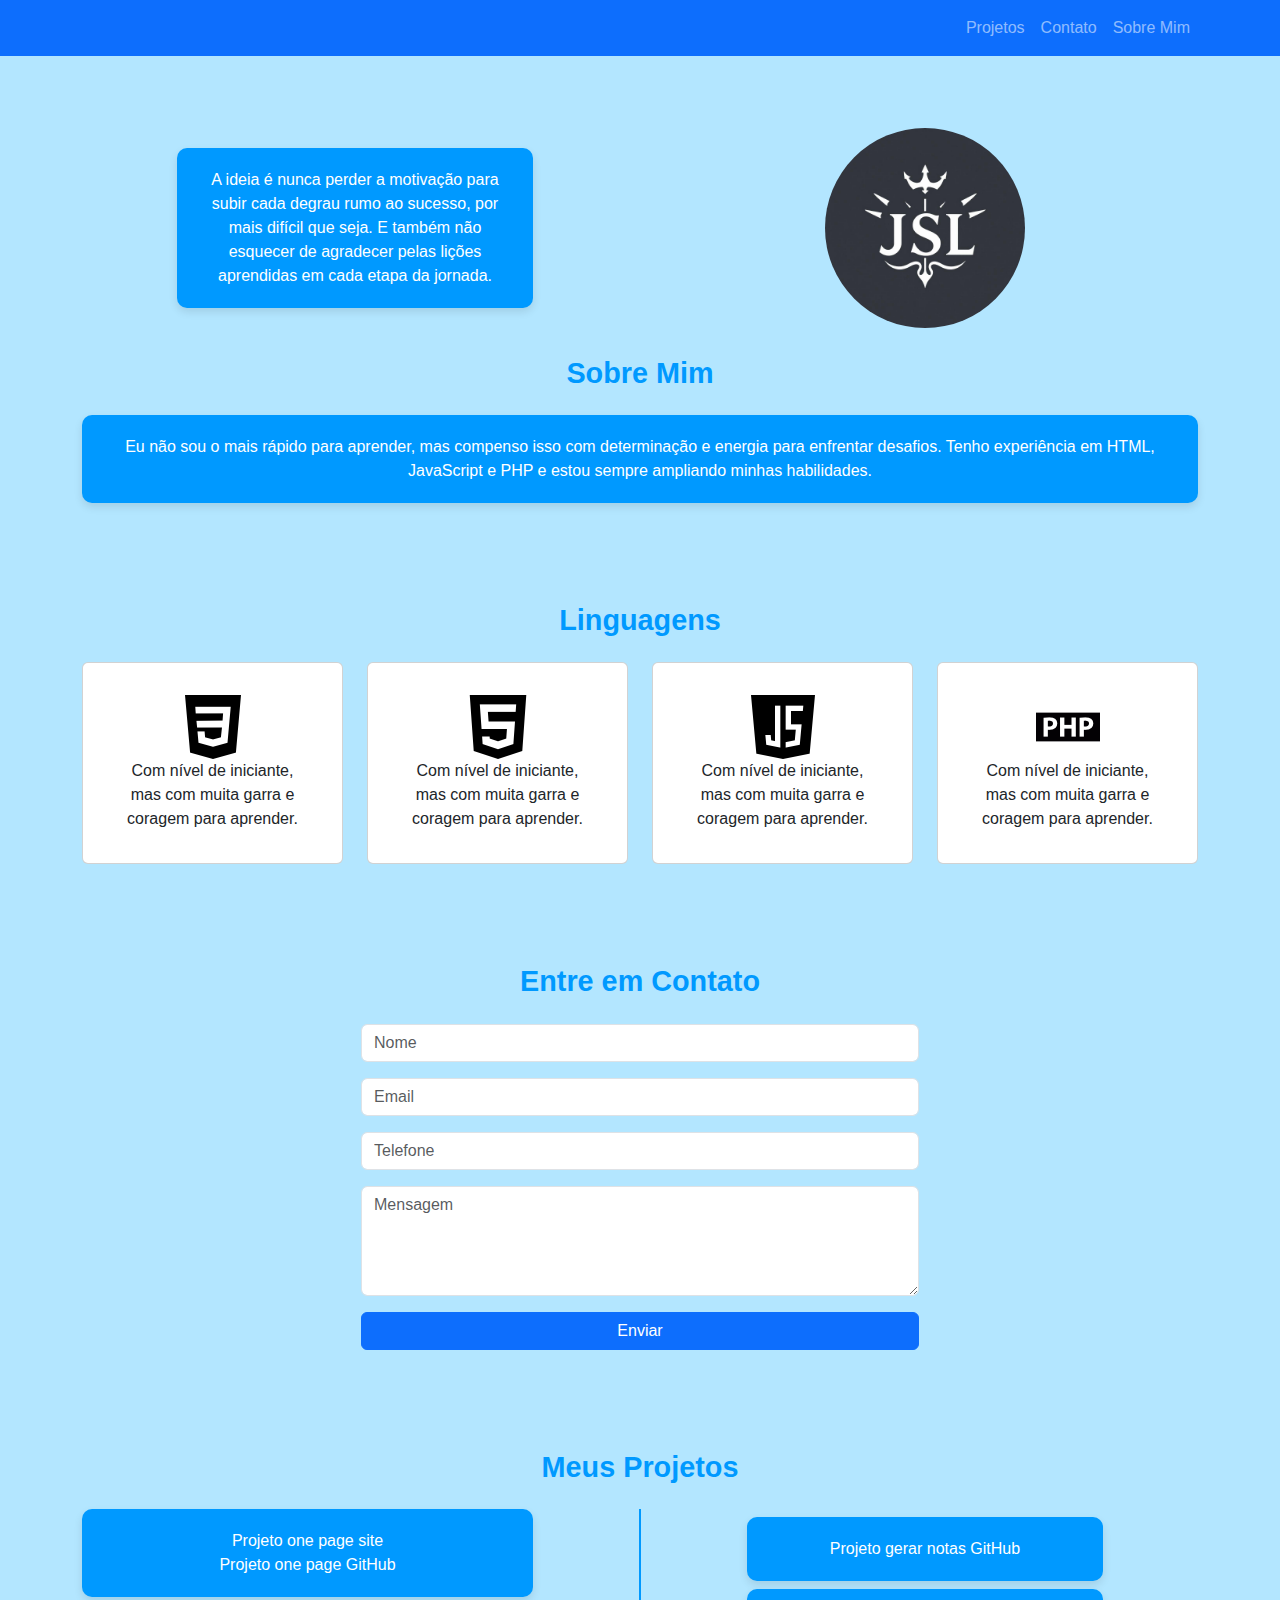
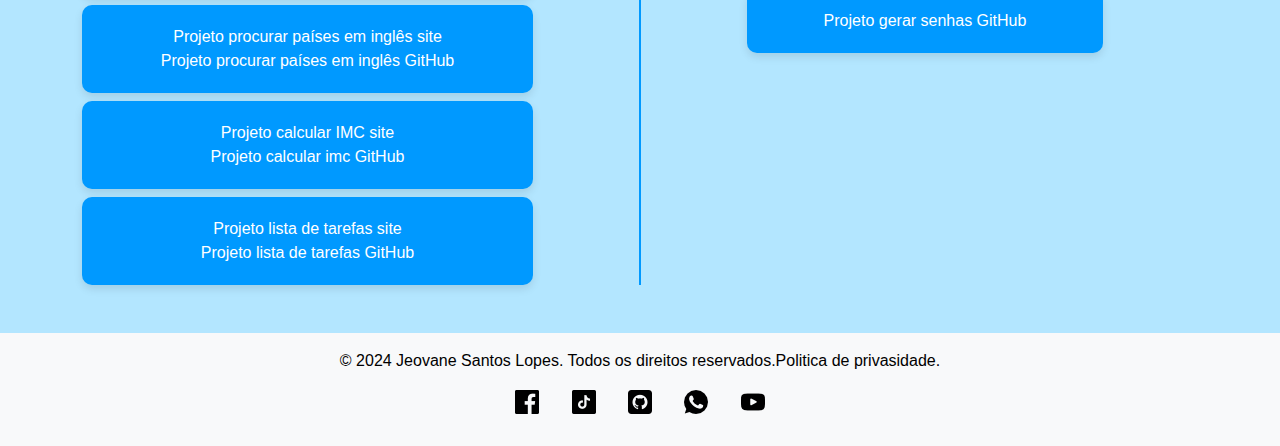
<file: index.html>
<!DOCTYPE html>
<html lang="pt-BR">
<head>
    <meta charset="UTF-8">
    <meta name="viewport" content="width=device-width, initial-scale=1.0">
    <title>Portfólio de Jeovane Santos Lopes</title>
    <link href="https://cdn.jsdelivr.net/npm/bootstrap@5.3.0-alpha1/dist/css/bootstrap.min.css" rel="stylesheet">
    <link rel="stylesheet" href="style.css">

    <!-- SEO -->
    <meta name="description" content="Portfólio pessoal de Jeovane Santos Lopes com projetos e habilidades em desenvolvimento web.">
    <meta name="author" content="Jeovane Santos Lopes">
    <meta name="keywords" content="portfólio, projetos, desenvolvimento web, HTML, JavaScript, PHP, curriculo" />
    <meta name="robots" content="index, follow"> 
    <link rel="canonical" href="https://meuportifoliojeo.netlify.app/" />

    <!-- Open Graph -->
    <meta property="og:url" content="https://meuportifoliojeo.netlify.app/" /> 
    <meta property="og:title" content="Portfólio de Jeovane Santos Lopes" /> 
    <meta property="og:image" content="img/og_image.jpg" /> 
    <meta property="og:description" content="Descubra os projetos e habilidades de Jeovane Santos Lopes, desenvolvedor técnico." />
    <meta property="og:type" content="website" />
    <meta property="og:locale" content="pt_BR" />

    <!-- Twitter Cards -->
    <meta name="twitter:card" content="summary_large_image" />
    <meta name="twitter:title" content="Portfólio de Jeovane Santos Lopes" />
    <meta name="twitter:description" content="Explore os projetos e competências de Jeovane Santos Lopes." />
    <meta name="twitter:image" content="img/og_image.jpg" />


    <meta name="adopt-website-id" content="121a79ad-fdda-4456-b664-ed813a57da82" />
    <script src="//tag.goadopt.io/injector.js?website_code=121a79ad-fdda-4456-b664-ed813a57da82" 
    class="adopt-injector"></script>

</head>

<!-- Google tag (gtag.js) -->
<script async src="https://www.googletagmanager.com/gtag/js?id=G-YYL3WJ3HX5"></script>
<script>
  window.dataLayer = window.dataLayer || [];
  function gtag(){dataLayer.push(arguments);}
  gtag('js', new Date());

  gtag('config', 'G-YYL3WJ3HX5');
</script>

<body>
    <!-- Navbar -->
    <nav class="navbar navbar-expand-lg fixed-top navbar-dark bg-primary">
        <div class="container">
            <button class="navbar-toggler" type="button" data-bs-toggle="collapse" data-bs-target="#navbarNav" aria-controls="navbarNav" aria-expanded="false" aria-label="Alternar navegação">
                <span class="navbar-toggler-icon"></span>
            </button>
            <div class="collapse navbar-collapse" id="navbarNav">
                <ul class="navbar-nav ms-auto">
                    <li class="nav-item"><a class="nav-link" href="#Projetos" aria-label="Ir para seção de Projetos">Projetos</a></li>
                    <li class="nav-item"><a class="nav-link" href="#Contato" aria-label="Ir para seção de Contato">Contato</a></li>
                    <li class="nav-item"><a class="nav-link" href="#Sobre" aria-label="Ir para seção Sobre Mim">Sobre Mim</a></li>
                </ul>
            </div>
        </div>
    </nav>

    <!-- inicio -->
    <section class="container my-5">
        <div class="row justify-content-around">
            <div class="col-md-4 align-self-center">
                <div class="box1">
                    A ideia é nunca perder a motivação para subir cada degrau rumo ao sucesso, por mais difícil que seja. E também não esquecer de agradecer pelas lições aprendidas em cada etapa da jornada.
                </div>
            </div>
            <div class="col-md-4 text-center">
                <img src="img/image0_0.jpg" alt="Foto de apresentação" loading="lazy" style="max-width: 200px; border-radius: 100%;">
            </div>
        </div>
        <!-- Sobre Mim -->
        <div class="text-center mt-4" id="Sobre">
            <div class="section-title">Sobre Mim</div>
            <div class="box1">
                Eu não sou o mais rápido para aprender, mas compenso isso com determinação e energia para enfrentar desafios. Tenho experiência em HTML, JavaScript e PHP e estou sempre ampliando minhas habilidades.
            </div>
        </div>
    </section>

    <!--cartoes-->
    <div class="container my-5">
        <div class="section-title">Linguagens</div>
        <div class="row justify-content-center g-4">
            <div class="col-md-3">
                <div class="card text-center p-3">
                    <div class="card-body">
                        <img src="img/css-3.png" alt="Ícone CSS" title="CSS" loading="lazy">
                        <p class="card-text">Com nível de iniciante, mas com muita garra e coragem para aprender.</p>
                    </div>
                </div>
            </div>
            <div class="col-md-3">
                <div class="card text-center p-3">
                    <div class="card-body">
                        <img src="img/html.png" alt="Ícone HTML" title="HTML" loading="lazy">
                        <p class="card-text">Com nível de iniciante, mas com muita garra e coragem para aprender.</p>
                    </div>
                </div>
            </div>
            <div class="col-md-3">
                <div class="card text-center p-3">
                    <div class="card-body">
                        <img src="img/script-java.png" alt="Ícone JavaScript" title="JavaScript" loading="lazy">
                        <p class="card-text">Com nível de iniciante, mas com muita garra e coragem para aprender.</p>
                    </div>
                </div>
            </div>
            <div class="col-md-3">
                <div class="card text-center p-3">
                    <div class="card-body">
                        <img src="img/logo-php.png" alt="Ícone PHP" title="PHP" loading="lazy">
                        <p class="card-text">Com nível de iniciante, mas com muita garra e coragem para aprender.</p>
                    </div>
                </div>
            </div>
        </div>
    </div>

    <!-- formulario -->
    <section class="container my-5" id="Contato">
        <div class="section-title">Entre em Contato</div>
        <form id="contactForm" class="d-flex flex-column align-items-center">
            <div class="mb-3 col-md-6">
                <input type="text" class="form-control" id="nome" placeholder="Nome" required>
            </div>
            <div class="mb-3 col-md-6">
                <input type="email" class="form-control" id="email" placeholder="Email" required>
            </div>
            <div class="mb-3 col-md-6">
                <input type="tel" class="form-control" id="telefone" placeholder="Telefone" required>
            </div>
            <div class="mb-3 col-md-6">
                <textarea class="form-control" id="mensagem" rows="4" placeholder="Mensagem" required></textarea>
            </div>
            <button type="submit" class="btn btn-primary w-50" onclick="enviarWhatsApp()">Enviar</button>
        </form>
    </section>

    <!-- Projetos -->
    <section class="container my-5" id="Projetos">
        <div class="section-title">Meus Projetos</div>
        <div class="row">
            <div class="col-md-5">
                <div class="box">
                    <a href="https://primeirodemuitos.netlify.app" target="_blank" rel="noopener noreferrer" aria-label="Projeto one page">Projeto one page site</a>
                    <br>
                    <a href="https://github.com/jeovanesl/SiteOnePage.git" target="_blank" rel="noopener noreferrer" aria-label="Projeto one page">Projeto one page GitHub</a>
                </div>
                <div class="box my-2">
                    <a href="https://prucurarpaises.netlify.app" target="_blank" rel="noopener noreferrer" aria-label="Projeto procurar países em inglês">Projeto procurar países em inglês site</a>
                    <br>
                    <a href="https://github.com/jeovanesl/desafio-procurador-de-paises.git" target="_blank" rel="noopener noreferrer" aria-label="Projeto procurar países em inglês">Projeto procurar países em inglês GitHub</a>
                </div>
                <div class="box my-2">
                    <a href="https://calcular-imc-3-0.netlify.app" target="_blank" rel="noopener noreferrer" aria-label="Projeto calcular IMC">Projeto calcular IMC site</a>
                    <br>
                    <a href="https://github.com/jeovanesl/Imc-calculadora.git">Projeto calcular imc GitHub</a>
                </div>
                <div class="box">
                    <a href="https://tarefas3.netlify.app" target="_blank" rel="noopener noreferrer" aria-label="Projeto lista de tarefas">Projeto lista de tarefas site</a>
                    <br>
                    <a href="https://github.com/jeovanesl/lista-de-tarefa.git" target="_blank" rel="noopener noreferrer" aria-label="Projeto lista de tarefas">Projeto lista de tarefas GitHub</a>
                </div>
            </div>
            <div class="col-md-2 d-flex justify-content-center">
                <div class="line-divider"></div>
            </div>
            <div class="col-md-4">
                <div class="box my-2">
                    <a href="https://github.com/jeovanesl/gerenciadors_de_notas.git" target="_blank" rel="noopener noreferrer" aria-label="Projeto gerar notas">Projeto gerar notas GitHub</a>
                </div>
                <div class="box my-2">
                    <a href="https://github.com/jeovanesl/gerador-de-senha.git" target="_blank" rel="noopener noreferrer" aria-label="Projeto gerar senhas">Projeto gerar senhas GitHub</a>
                </div>
            </div>
        </div>
    </section>

    <!-- Footer -->
    <footer class="bg-light text-center py-3" id="rodape">
        <p>&copy; 2024 Jeovane Santos Lopes. Todos os direitos reservados.<a href="politica_de_privasidade.html" style="text-decoration: none; color: black;">Politica de privasidade.</a></p>
        
        <ul class="list-inline">
            <li class="list-inline-item">
                <a href="https://www.facebook.com/share/1B4hVCWNZR/" target="_blank" rel="noopener noreferrer" aria-label="Facebook" title="Acesse meu Facebook"><img src="img/logotipo-do-aplicativo-do-facebook.png" alt="Facebook" loading="lazy"></a>
            </li>
            <li class="list-inline-item">
                <a href="https://www.tiktok.com/@jeovanelopes02?_t=8sGnScqsnSf&_r=1" target="_blank" rel="noopener noreferrer" aria-label="TikTok" title="Acesse meu tiktok"><img src="img/tiktok.png" alt="TikTok" loading="lazy"></a>
            </li>
            <li class="list-inline-item">
                <a href="https://github.com/jeovanesl" target="_blank" rel="noopener noreferrer" aria-label="GitHub" title="Acesse meu GitHub"><img src="img/github.png" alt="GitHub" loading="lazy"></a>
            </li>
            <li class="list-inline-item">
                <a href="https://api.whatsapp.com/send?phone=5575999105877" target="_blank" rel="noopener noreferrer" aria-label="WhatsApp" title="Acesse meu WhatsApp"><img src="img/whatsapp.png" alt="WhatsApp" loading="lazy"></a>
            </li>
            <li class="list-inline-item">
                <a href="https://www.youtube.com/@jslgamer62" target="_blank" rel="noopener noreferrer" aria-label="YouTube" title="Acesse meu YouTube"><img src="img/youtube.png" alt="YouTube" loading="lazy"></a>
            </li>
        </ul>
    </footer>

    <!-- Plugins -->
    <div vw class="enabled">
        <div vw-access-button class="active"></div>
        <div vw-plugin-wrapper>
            <div class="vw-plugin-top-wrapper"></div>
        </div>
    </div>
    <script src="https://vlibras.gov.br/app/vlibras-plugin.js"></script>
    <script>
        new window.VLibras.Widget('https://vlibras.gov.br/app');
    </script>
    <script src="https://cdn.jsdelivr.net/npm/bootstrap@5.3.0-alpha1/dist/js/bootstrap.bundle.min.js"></script>
</body>
</html>
</file>
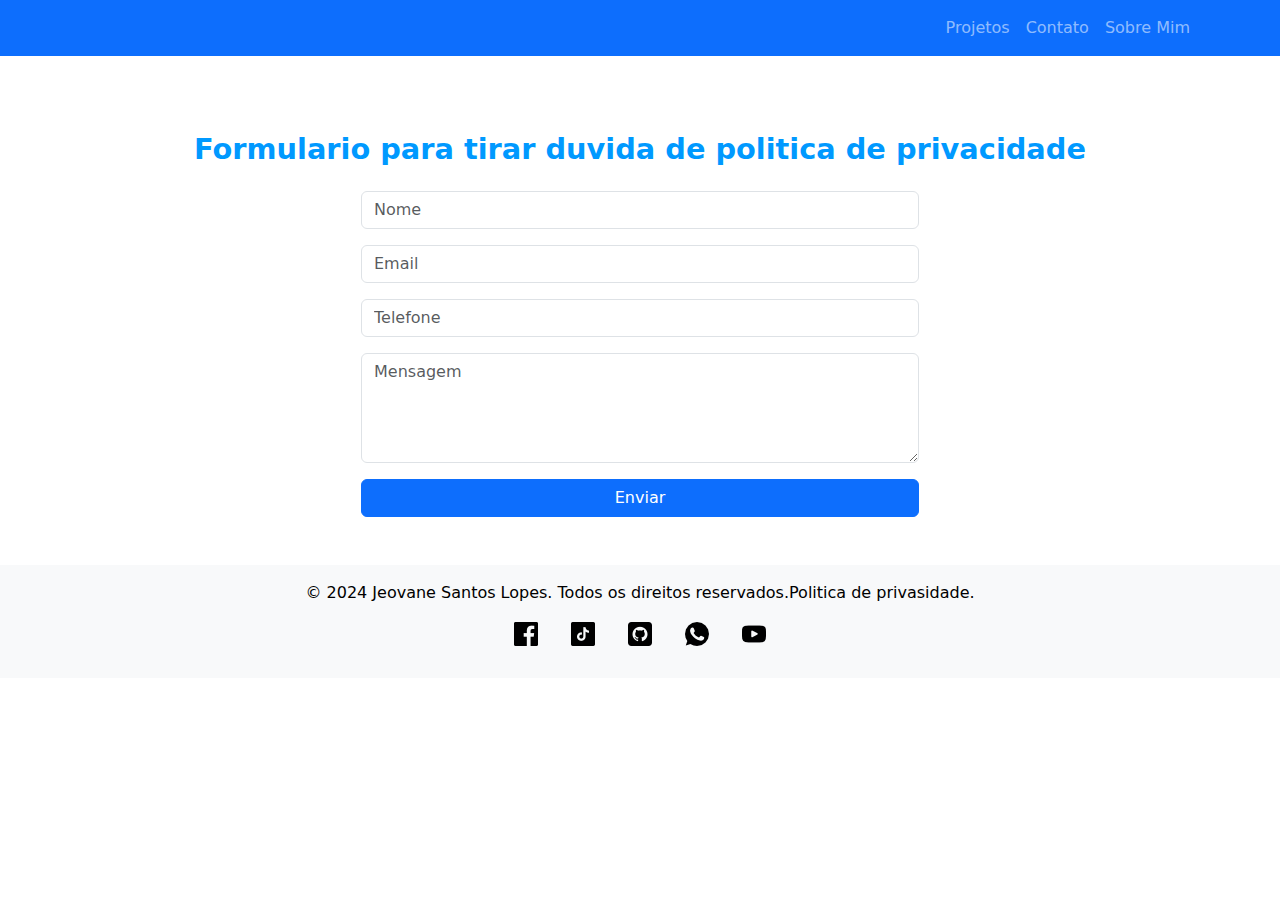
<file: formulario.html>
<!DOCTYPE html>
<html lang="pt-BR">
<head>
    <meta charset="UTF-8">
    <meta name="viewport" content="width=device-width, initial-scale=1.0">
    <link rel="stylesheet" href="style.css">
    <link href="https://cdn.jsdelivr.net/npm/bootstrap@5.3.0-alpha1/dist/css/bootstrap.min.css" rel="stylesheet">
    <title>formulario</title>
</head>
<body>
    <nav class="navbar navbar-expand-lg fixed-top navbar-dark bg-primary">
        <div class="container">
            <button class="navbar-toggler" type="button" data-bs-toggle="collapse" data-bs-target="#navbarNav" aria-controls="navbarNav" aria-expanded="false" aria-label="Alternar navegação">
                <span class="navbar-toggler-icon"></span>
            </button>
            <div class="collapse navbar-collapse" id="navbarNav">
                <ul class="navbar-nav ms-auto">
                    <li class="nav-item"><a class="nav-link" href="index.html#Projetos" aria-label="Ir para seção de Projetos">Projetos</a></li>
                    <li class="nav-item"><a class="nav-link" href="index.html#Contato" aria-label="Ir para seção de Contato">Contato</a></li>
                    <li class="nav-item"><a class="nav-link" href="index.html#Sobre" aria-label="Ir para seção Sobre Mim">Sobre Mim</a></li>
                </ul>
            </div>
        </div>
    </nav>
 
    <section class="container my-5" id="Contato">
        <div class="section-title">Formulario para tirar duvida de politica de privacidade</div>
        <form id="contactForm" class="d-flex flex-column align-items-center">
            <div class="mb-3 col-md-6">
                <input type="text" class="form-control" id="nome" placeholder="Nome" required>
            </div>
            <div class="mb-3 col-md-6">
                <input type="email" class="form-control" id="email" placeholder="Email" required>
            </div>
            <div class="mb-3 col-md-6">
                <input type="tel" class="form-control" id="telefone" placeholder="Telefone" required>
            </div>
            <div class="mb-3 col-md-6">
                <textarea class="form-control" id="mensagem" rows="4" placeholder="Mensagem" required></textarea>
            </div>
            <button type="submit" class="btn btn-primary w-50" onclick="enviarWhatsApp()">Enviar</button>
        </form>
    </section>

        <!-- Footer -->
        <footer class="bg-light text-center py-3" id="rodape">
            <p>&copy; 2024 Jeovane Santos Lopes. Todos os direitos reservados.<a href="politica_de_privasidade.html" style="text-decoration: none; color: black;">Politica de privasidade.</a></p>
            <ul class="list-inline">
                <li class="list-inline-item">
                    <a href="https://www.facebook.com/share/1B4hVCWNZR/" target="_blank" rel="noopener noreferrer" aria-label="Facebook" title="Acesse meu Facebook"><img src="img/logotipo-do-aplicativo-do-facebook.png" alt="Facebook" loading="lazy"></a>
                </li>
                <li class="list-inline-item">
                    <a href="https://www.tiktok.com/@jeovanelopes02?_t=8sGnScqsnSf&_r=1" target="_blank" rel="noopener noreferrer" aria-label="TikTok" title="Acesse meu tiktok"><img src="img/tiktok.png" alt="TikTok" loading="lazy"></a>
                </li>
                <li class="list-inline-item">
                    <a href="https://github.com/jeovanesl" target="_blank" rel="noopener noreferrer" aria-label="GitHub" title="Acesse meu GitHub"><img src="img/github.png" alt="GitHub" loading="lazy"></a>
                </li>
                <li class="list-inline-item">
                    <a href="https://api.whatsapp.com/send?phone=5575999105877" target="_blank" rel="noopener noreferrer" aria-label="WhatsApp" title="Acesse meu WhatsApp"><img src="img/whatsapp.png" alt="WhatsApp" loading="lazy"></a>
                </li>
                <li class="list-inline-item">
                    <a href="https://www.youtube.com/@jslgamer62" target="_blank" rel="noopener noreferrer" aria-label="YouTube" title="Acesse meu YouTube"><img src="img/youtube.png" alt="YouTube" loading="lazy"></a>
                </li>
            </ul>
        </footer>
    
    <script src="https://cdn.jsdelivr.net/npm/bootstrap@5.3.0-alpha1/dist/js/bootstrap.bundle.min.js"></script>
    <script src="funcion.js"></script>
</body>
</html>
</file>
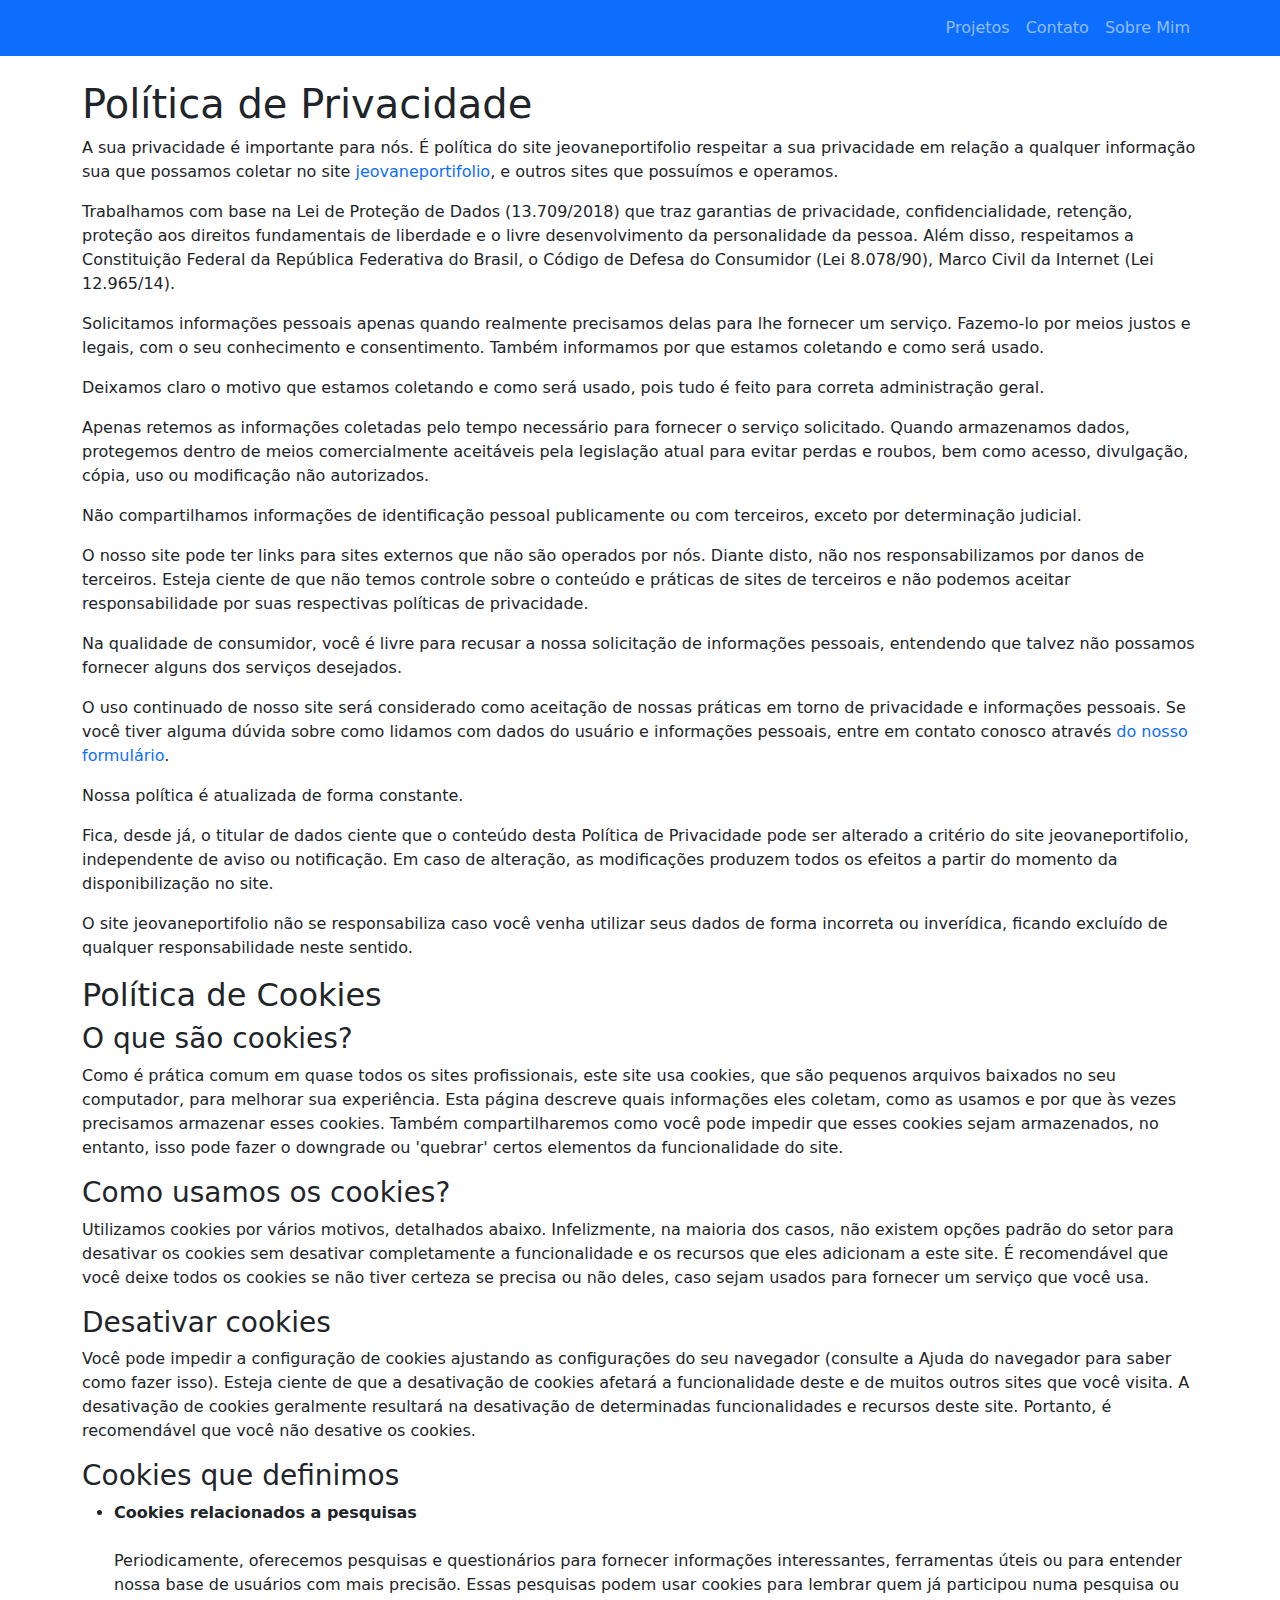
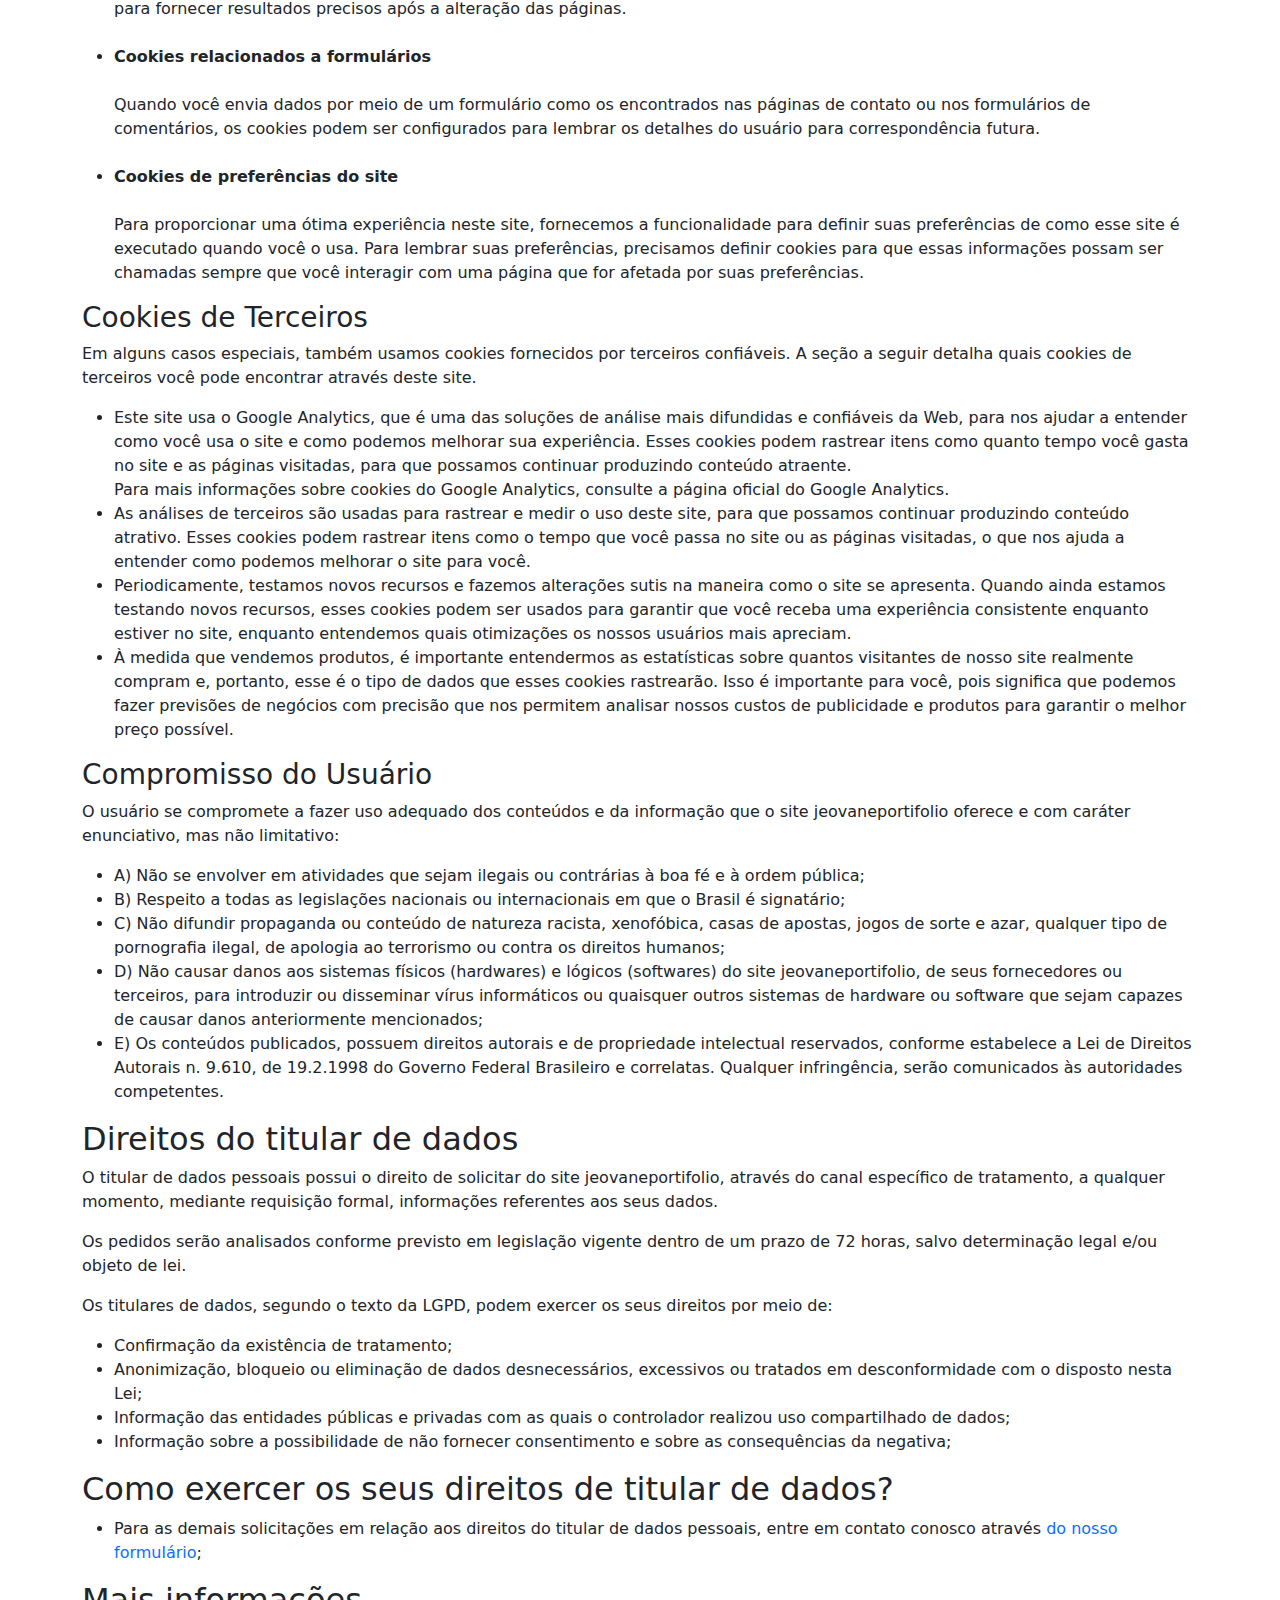
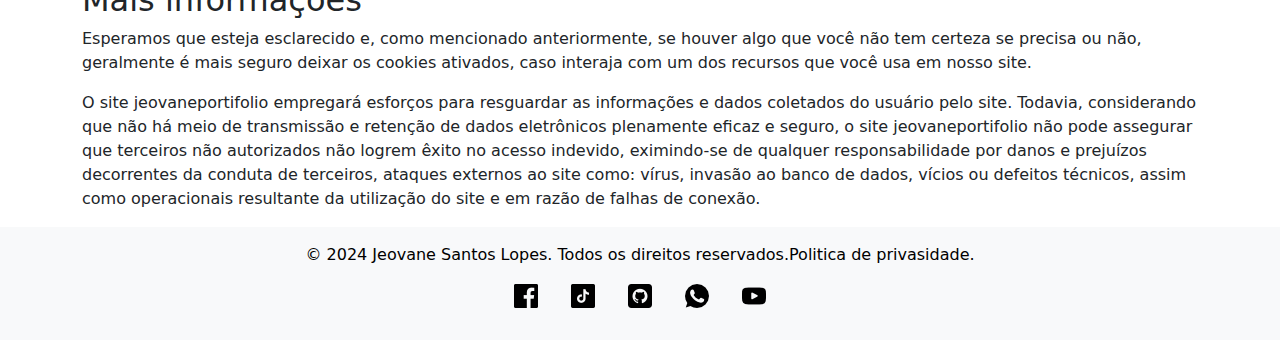
<file: politica_de_privasidade.html>
<!DOCTYPE html>
<html lang="pt-BR">
<head>
    <meta charset="UTF-8">
    <meta name="viewport" content="width=device-width, initial-scale=1.0">
    <link rel="stylesheet" href="style.css">
    <link href="https://cdn.jsdelivr.net/npm/bootstrap@5.3.0-alpha1/dist/css/bootstrap.min.css" rel="stylesheet">
    <title>politica de privasidade de dados</title>
</head>
<body>
        <!-- Navbar -->
        <nav class="navbar navbar-expand-lg fixed-top navbar-dark bg-primary">
            <div class="container">
                <button class="navbar-toggler" type="button" data-bs-toggle="collapse" data-bs-target="#navbarNav" aria-controls="navbarNav" aria-expanded="false" aria-label="Alternar navegação">
                    <span class="navbar-toggler-icon"></span>
                </button>
                <div class="collapse navbar-collapse" id="navbarNav">
                    <ul class="navbar-nav ms-auto">
                        <li class="nav-item"><a class="nav-link" href="index.html#Projetos" aria-label="Ir para seção de Projetos">Projetos</a></li>
                        <li class="nav-item"><a class="nav-link" href="index.html#Contato" aria-label="Ir para seção de Contato">Contato</a></li>
                        <li class="nav-item"><a class="nav-link" href="index.html#Sobre" aria-label="Ir para seção Sobre Mim">Sobre Mim</a></li>
                    </ul>
                </div>
            </div>
        </nav>

    <div class="container" >
        <h1>Política de Privacidade</h1>

<p>A sua privacidade é importante para nós. É política do site jeovaneportifolio respeitar a sua privacidade em relação a qualquer informação sua que possamos coletar no site <a href="https://jeovaneportifolio.netlify.app/" target="_blank" rel="noopener" style="text-decoration: none;">jeovaneportifolio</a>, e outros sites que possuímos e operamos.</p>

<p>Trabalhamos com base na Lei de Proteção de Dados (13.709/2018) que traz garantias de privacidade, confidencialidade, retenção, proteção aos direitos fundamentais de liberdade e  o livre desenvolvimento da personalidade da pessoa. Além disso, respeitamos a Constituição Federal da República Federativa do Brasil, o Código de Defesa do Consumidor (Lei 8.078/90), Marco Civil da Internet (Lei 12.965/14).<p>

<p>Solicitamos informações pessoais apenas quando realmente precisamos delas para lhe fornecer um serviço. Fazemo-lo por meios justos e legais, com o seu conhecimento e consentimento. Também informamos por que estamos coletando e como será usado.</p>

<p>Deixamos claro o motivo que estamos coletando e como será usado, pois tudo é feito para correta administração geral.</p>

<p>Apenas retemos as informações coletadas pelo tempo necessário para fornecer o serviço solicitado. Quando armazenamos dados, protegemos dentro de meios comercialmente aceitáveis pela legislação atual ​​para evitar perdas e roubos, bem como acesso, divulgação, cópia, uso ou modificação não autorizados.</p>

<p>Não compartilhamos informações de identificação pessoal publicamente ou com terceiros, exceto por determinação judicial.</p>

<p>O nosso site pode ter links para sites externos que não são operados por nós. Diante disto, não nos responsabilizamos por danos de terceiros. Esteja ciente de que não temos controle sobre o conteúdo e práticas de sites de terceiros e não podemos aceitar responsabilidade por suas respectivas políticas de privacidade.</p>

<p>Na qualidade de consumidor, você é livre para recusar a nossa solicitação de informações pessoais, entendendo que talvez não possamos fornecer alguns dos serviços desejados.</p>

<p>O uso continuado de nosso site será considerado como aceitação de nossas práticas em torno de privacidade e informações pessoais. Se você tiver alguma dúvida sobre como lidamos com dados do usuário e informações pessoais, entre em contato conosco através <a href=https://jeovaneportifolio.netlify.app/formulario target="_blank" style="text-decoration: none;">do nosso formulário</a>.</p>

<p>Nossa política é atualizada de forma constante.</p>

<p>Fica, desde já, o titular de dados ciente que o conteúdo desta Política de Privacidade pode ser alterado a critério do site jeovaneportifolio, independente de aviso ou notificação.  Em caso de alteração, as modificações produzem todos os efeitos a partir do momento da disponibilização no site. </p>

<p>O site jeovaneportifolio não se responsabiliza caso você venha utilizar seus dados de forma incorreta ou inverídica, ficando excluído de qualquer responsabilidade neste sentido.</p>

<h2>Política de Cookies</h2>

<h3>O que são cookies?</h3>
<p>Como é prática comum em quase todos os sites profissionais, este site usa cookies, que são pequenos arquivos baixados no seu computador, para melhorar sua experiência. Esta página descreve quais informações eles coletam, como as usamos e por que às vezes precisamos armazenar esses cookies. Também compartilharemos como você pode impedir que esses cookies sejam armazenados, no entanto, isso pode fazer o downgrade ou 'quebrar' certos elementos da funcionalidade do site.</p>

<h3>Como usamos os cookies?</h3>
<p>Utilizamos cookies por vários motivos, detalhados abaixo. Infelizmente, na maioria dos casos, não existem opções padrão do setor para desativar os cookies sem desativar completamente a funcionalidade e os recursos que eles adicionam a este site. É recomendável que você deixe todos os cookies se não tiver certeza se precisa ou não deles, caso sejam usados ​​para fornecer um serviço que você usa.</p>

<h3>Desativar cookies</h3>
<p>Você pode impedir a configuração de cookies ajustando as configurações do seu navegador (consulte a Ajuda do navegador para saber como fazer isso). Esteja ciente de que a desativação de cookies afetará a funcionalidade deste e de muitos outros sites que você visita. A desativação de cookies geralmente resultará na desativação de determinadas funcionalidades e recursos deste site. Portanto, é recomendável que você não desative os cookies.</p>

<h3>Cookies que definimos</h3>
<ul>



<li><strong>Cookies relacionados a pesquisas</strong><br><br>Periodicamente, oferecemos pesquisas e questionários para fornecer informações interessantes, ferramentas úteis ou para entender nossa base de usuários com mais precisão. Essas pesquisas podem usar cookies para lembrar quem já participou numa pesquisa ou para fornecer resultados precisos após a alteração das páginas.<br><br></li>

<li><strong>Cookies relacionados a formulários</strong><br><br>Quando você envia dados por meio de um formulário como os encontrados nas páginas de contato ou nos formulários de comentários, os cookies podem ser configurados para lembrar os detalhes do usuário para correspondência futura.<br><br></li>

<li><strong>Cookies de preferências do site</strong><br><br>Para proporcionar uma ótima experiência neste site, fornecemos a funcionalidade para definir suas preferências de como esse site é executado quando você o usa. Para lembrar suas preferências, precisamos definir cookies para que essas informações possam ser chamadas sempre que você interagir com uma página que for afetada por suas preferências.<br></li>
</ul>

<h3>Cookies de Terceiros</h3>
<p>Em alguns casos especiais, também usamos cookies fornecidos por terceiros confiáveis. A seção a seguir detalha quais cookies de terceiros você pode encontrar através deste site.</p>
<ul>

<li>Este site usa o Google Analytics, que é uma das soluções de análise mais difundidas e confiáveis ​​da Web, para nos ajudar a entender como você usa o site e como podemos melhorar sua experiência. Esses cookies podem rastrear itens como quanto tempo você gasta no site e as páginas visitadas, para que possamos continuar produzindo conteúdo atraente.<br>Para mais informações sobre cookies do Google Analytics, consulte a página oficial do Google Analytics.</li>

<li>As análises de terceiros são usadas para rastrear e medir o uso deste site, para que possamos continuar produzindo conteúdo atrativo. Esses cookies podem rastrear itens como o tempo que você passa no site ou as páginas visitadas, o que nos ajuda a entender como podemos melhorar o site para você.</li>

<li>Periodicamente, testamos novos recursos e fazemos alterações sutis na maneira como o site se apresenta. Quando ainda estamos testando novos recursos, esses cookies podem ser usados ​​para garantir que você receba uma experiência consistente enquanto estiver no site, enquanto entendemos quais otimizações os nossos usuários mais apreciam.</li>

<li>À medida que vendemos produtos, é importante entendermos as estatísticas sobre quantos visitantes de nosso site realmente compram e, portanto, esse é o tipo de dados que esses cookies rastrearão. Isso é importante para você, pois significa que podemos fazer previsões de negócios com precisão que nos permitem analisar nossos custos de publicidade e produtos para garantir o melhor preço possível.</li>



</ul>
<h3>Compromisso do Usuário</h3>

<p>O usuário se compromete a fazer uso adequado dos conteúdos e da informação que o site jeovaneportifolio oferece e com caráter enunciativo, mas não limitativo:</p>

<ul>
<li>A) Não se envolver em atividades que sejam ilegais ou contrárias à boa fé e à ordem pública;</li>
<li>B) Respeito a todas as legislações nacionais ou internacionais em que o Brasil é signatário;</li>
<li>C) Não difundir propaganda ou conteúdo de natureza racista, xenofóbica, casas de apostas, jogos de sorte e azar, qualquer tipo de pornografia ilegal, de apologia ao terrorismo ou contra os direitos humanos;</li>
<li>D) Não causar danos aos sistemas físicos (hardwares) e lógicos (softwares) do site jeovaneportifolio, de seus fornecedores ou terceiros, para introduzir ou disseminar vírus informáticos ou quaisquer outros sistemas de hardware ou software que sejam capazes de causar danos anteriormente mencionados;</li>
<li>E) Os conteúdos publicados, possuem direitos autorais e de propriedade intelectual reservados, conforme estabelece a Lei de Direitos Autorais n. 9.610, de 19.2.1998 do Governo Federal Brasileiro e correlatas. Qualquer infringência, serão comunicados às autoridades competentes.</li>
</ul>

<h2>Direitos do titular de dados</h2>
<p>O titular de dados pessoais possui o direito de solicitar do site jeovaneportifolio, através do canal específico de tratamento, a qualquer momento, mediante requisição formal, informações referentes aos seus dados.</p>

<p>Os pedidos serão analisados conforme previsto em legislação vigente dentro de um prazo de 72 horas, salvo determinação legal e/ou objeto de lei.</p>

<p>Os titulares de dados, segundo o texto da LGPD, podem exercer os seus direitos por meio de:</p>
<ul>
<li>Confirmação da existência de tratamento;</li>


<li>Anonimização, bloqueio ou eliminação de dados desnecessários, excessivos ou tratados em desconformidade com o disposto nesta Lei;</li>


<li>Informação das entidades públicas e privadas com as quais o controlador realizou uso compartilhado de dados;</li>

<li>Informação sobre a possibilidade de não fornecer consentimento e sobre as consequências da negativa;</li>

</ul>
<h2>Como exercer os seus direitos de titular de dados?</h2>
<ul>


<li>Para as demais solicitações em relação aos direitos do titular de dados pessoais, entre em contato conosco através <a href=https://jeovaneportifolio.netlify.app/formulario target="_blank" style="text-decoration: none;">do nosso formulário</a>;</li>
</ul>

<h2>Mais informações</h2>
<p>Esperamos que esteja esclarecido e, como mencionado anteriormente, se houver algo que você não tem certeza se precisa ou não, geralmente é mais seguro deixar os cookies ativados, caso interaja com um dos recursos que você usa em nosso site.</p>

<p>O site jeovaneportifolio empregará esforços para resguardar as informações e dados coletados do usuário pelo site. Todavia, considerando que não há meio de transmissão e retenção de dados eletrônicos plenamente eficaz e seguro, o site jeovaneportifolio não pode assegurar que terceiros não autorizados não logrem êxito no acesso indevido, eximindo-se de qualquer responsabilidade por danos e prejuízos decorrentes da conduta de terceiros, ataques externos ao site como: vírus, invasão ao banco de dados, vícios ou defeitos técnicos, assim como operacionais resultante da utilização do site e em razão de falhas de conexão.</p>
        
    </div>

         <!-- Footer -->
         <footer class="bg-light text-center py-3" id="rodape">
            <p>&copy; 2024 Jeovane Santos Lopes. Todos os direitos reservados.<a href="politica_de_privasidade.html" style="text-decoration: none; color: black;">Politica de privasidade.</a></p>
            <ul class="list-inline">
                <li class="list-inline-item">
                    <a href="https://www.facebook.com/share/1B4hVCWNZR/" target="_blank" rel="noopener noreferrer" aria-label="Facebook" title="Acesse meu Facebook"><img src="img/logotipo-do-aplicativo-do-facebook.png" alt="Facebook" loading="lazy"></a>
                </li>
                <li class="list-inline-item">
                    <a href="https://www.tiktok.com/@jeovanelopes02?_t=8sGnScqsnSf&_r=1" target="_blank" rel="noopener noreferrer" aria-label="TikTok" title="Acesse meu tiktok"><img src="img/tiktok.png" alt="TikTok" loading="lazy"></a>
                </li>
                <li class="list-inline-item">
                    <a href="https://github.com/jeovanesl" target="_blank" rel="noopener noreferrer" aria-label="GitHub" title="Acesse meu GitHub"><img src="img/github.png" alt="GitHub" loading="lazy"></a>
                </li>
                <li class="list-inline-item">
                    <a href="https://api.whatsapp.com/send?phone=5575999105877" target="_blank" rel="noopener noreferrer" aria-label="WhatsApp" title="Acesse meu WhatsApp"><img src="img/whatsapp.png" alt="WhatsApp" loading="lazy"></a>
                </li>
                <li class="list-inline-item">
                    <a href="https://www.youtube.com/@jslgamer62" target="_blank" rel="noopener noreferrer" aria-label="YouTube" title="Acesse meu YouTube"><img src="img/youtube.png" alt="YouTube" loading="lazy"></a>
                </li>
            </ul>
        </footer>
    
<script src="https://cdn.jsdelivr.net/npm/bootstrap@5.3.0-alpha1/dist/js/bootstrap.bundle.min.js"></script>
</body>
</html>
</file>
<file: style.css>
:root {
    --primary-color: #0099ff;
    --secondary-color: #b3e6ff;
    --text-color: #ffffff;
    --footer-text-color: #000;
    --hover-shadow: 0 10px 20px rgba(0, 0, 0, 0.3);
    --hover-text-color: #0f0fd8;
}

body {
    background-color: var(--secondary-color);
    font-family: 'Arial', sans-serif;
    display: flex;
    flex-direction: column;
    align-items: center;
    margin: 0;
    padding-top: 80px;
}

.box1, .box {
    background-color: var(--primary-color);
    color: var(--text-color);
    padding: 20px;
    border-radius: 10px;
    text-align: center;
    box-shadow: 0 4px 8px rgba(0, 0, 0, 0.1);
    transition: transform 0.3s;
}

.box:hover {
    transform: translateY(-5px);
}

.section-title {
    font-size: 1.8rem;
    font-weight: bold;
    text-align: center;
    color: var(--primary-color);
    margin-bottom: 20px;
}

.box a {
    color: var(--text-color);
    text-decoration: none;
}

.box a:hover {
    color: var(--hover-text-color);
    text-decoration: none;
}

.line-divider {
    width: 2px;
    background-color: var(--primary-color);
    height: 100%;
}

footer {
    background-color: var(--primary-color);
    color: var(--footer-text-color);
    width: 100%;
    text-align: center;
}

.list-inline-item a {
    margin: 0 10px;
    display: inline-block;
    transition: transform 0.3s;
}

.list-inline-item a:hover {
    transform: scale(1.1);
}

@media (max-width: 768px) {
    .box1 {
        padding: 30px;
    }
    .section-title {
        font-size: 1.4rem;
    }
}

.card {
    transition: transform 0.3s ease, box-shadow 0.3s ease;
}

.card:hover {
    transform: scale(1.05);
    box-shadow: var(--hover-shadow);
}
</file>
